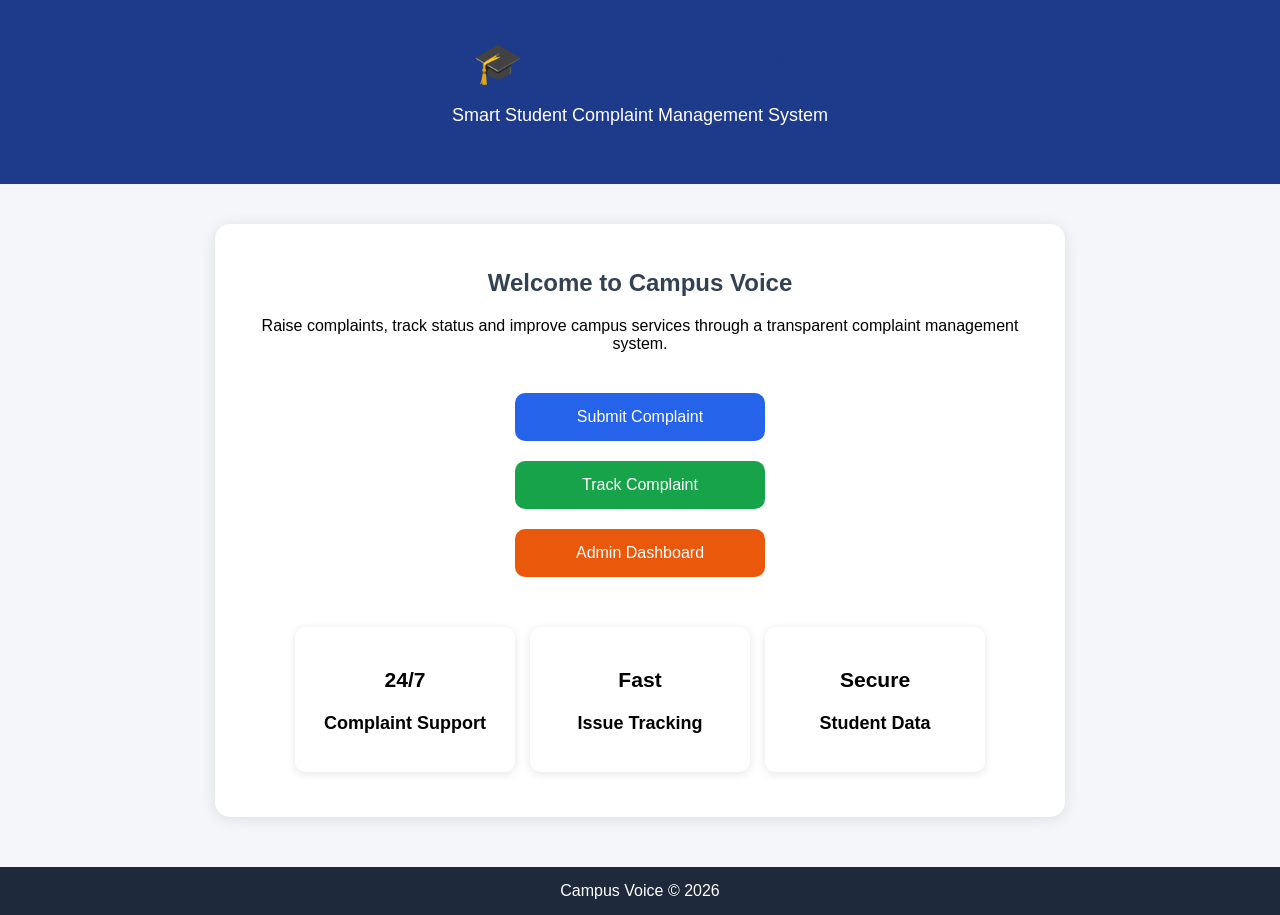
<file: index.html>
<!DOCTYPE html><html><head>
    <title>Campus Voice</title>
    <link rel="stylesheet" href="style.css"><style>

    body{
        font-family:Arial,sans-serif;
        background:#f4f6f9;
        margin:0;
        text-align:center;
    }

    .header{
        background:#1e3a8a;
        color:white;
        padding:40px;
    }

    .header h1{
        margin:0;
        font-size:40px;
    }

    .header p{
        font-size:18px;
    }

    .container{
        margin-top:40px;
    }

    .buttons{
        margin-top:30px;
    }

    button{
        width:250px;
        padding:15px;
        margin:10px;
        border:none;
        border-radius:10px;
        font-size:16px;
        cursor:pointer;
    }

    .btn1{
        background:#2563eb;
        color:white;
    }

    .btn2{
        background:#16a34a;
        color:white;
    }

    .btn3{
        background:#ea580c;
        color:white;
    }

    .stats{
        display:flex;
        justify-content:center;
        flex-wrap:wrap;
        gap:15px;
        margin-top:40px;
    }

    .card{
        background:white;
        width:180px;
        padding:20px;
        border-radius:10px;
        box-shadow:0 2px 10px rgba(0,0,0,0.1);
    }

    .footer{
        margin-top:50px;
        background:#1e293b;
        color:white;
        padding:15px;
    }

</style>

</head><body><div class="header"><h1>🎓 Campus Voice</h1>

<p>Smart Student Complaint Management System</p>

</div><div class="container"><h2>Welcome to Campus Voice</h2>

<p>
    Raise complaints, track status and improve campus services
    through a transparent complaint management system.
</p>

<div class="buttons">

    <a href="Complaint.html">
        <button class="btn1">Submit Complaint</button>
    </a>

    <br>

    <a href="track.html">
        <button class="btn2">Track Complaint</button>
    </a>

    <br>

    <a href="Admin.html">
        <button class="btn3">Admin Dashboard</button>
    </a>

</div>

<div class="stats">

    <div class="card">
        <h3>24/7</h3>
        <p>Complaint Support</p>
    </div>

    <div class="card">
        <h3>Fast</h3>
        <p>Issue Tracking</p>
    </div>

    <div class="card">
        <h3>Secure</h3>
        <p>Student Data</p>
    </div>

</div>

</div><div class="footer">Campus Voice © 2026

</div></body></html>
</file>
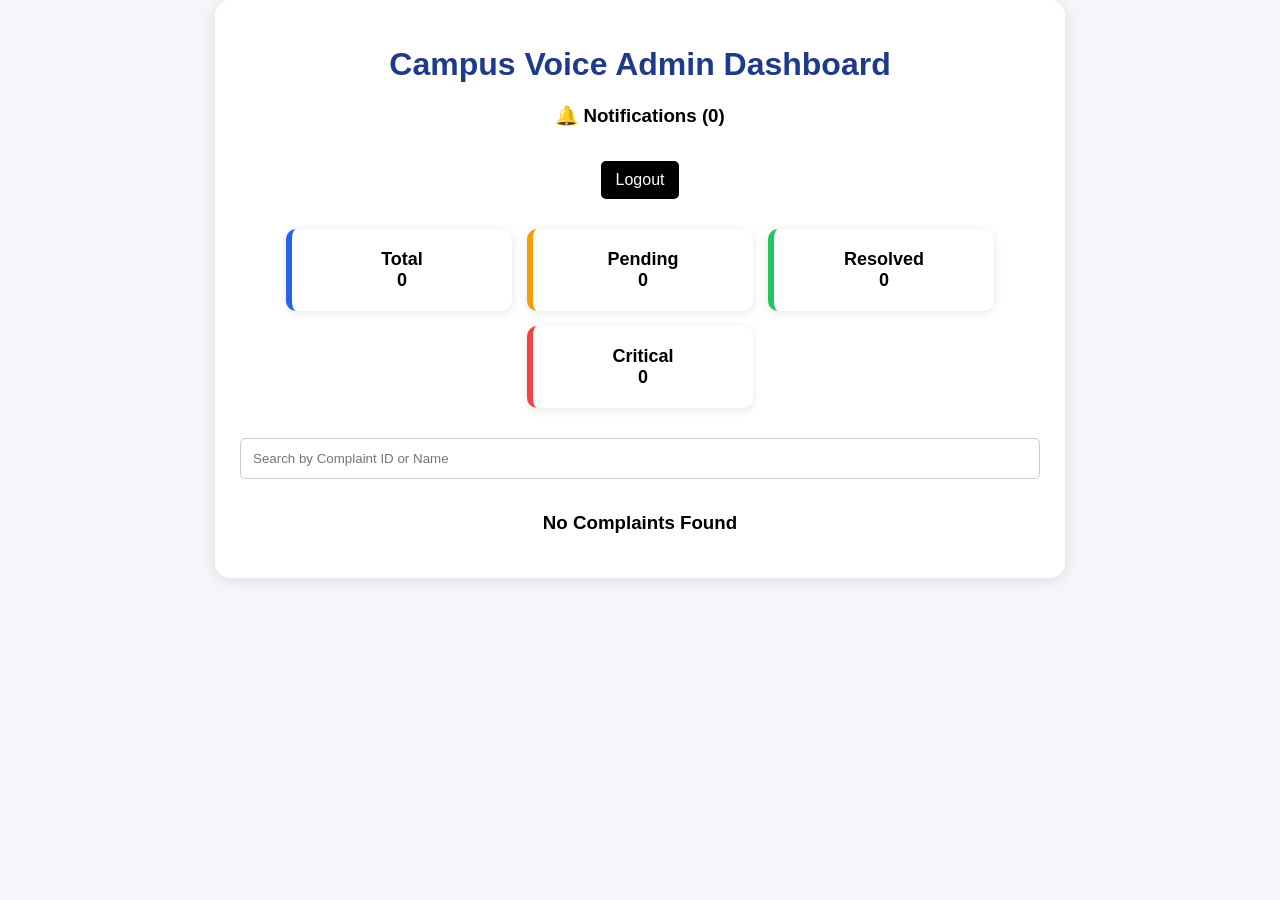
<file: admin.html>
<!DOCTYPE html><html>
<head>
    <title>Admin Dashboard</title>
    <link rel="stylesheet" href="style.css"><style>
    body{
        font-family:Arial,sans-serif;
        background:#f4f6f9;
        margin:0;
    }

    .container{
        width:90%;
        margin:auto;
        text-align:center;
    }

    h1{
        color:#1e3a8a;
    }

    .stats{
        display:flex;
        justify-content:center;
        flex-wrap:wrap;
        gap:15px;
        margin:20px 0;
    }

    .card{
        background:white;
        padding:20px;
        width:180px;
        border-radius:10px;
        box-shadow:0 2px 10px rgba(0,0,0,0.1);
        font-weight:bold;
    }

    .total{
        border-left:6px solid blue;
    }

    .pending{
        border-left:6px solid orange;
    }

    .resolved{
        border-left:6px solid green;
    }

    .critical{
        border-left:6px solid red;
    }

    input{
        width:60%;
        padding:12px;
        border-radius:5px;
        border:1px solid #ccc;
    }

    .complaint-box{
        background:white;
        margin-top:15px;
        padding:20px;
        border-radius:10px;
        text-align:left;
        box-shadow:0 2px 10px rgba(0,0,0,0.1);
    }

    .resolve-btn{
        background:green;
        color:white;
        border:none;
        padding:8px 12px;
        border-radius:5px;
        cursor:pointer;
    }

    .delete-btn{
        background:red;
        color:white;
        border:none;
        padding:8px 12px;
        border-radius:5px;
        cursor:pointer;
    }

    .logout-btn{
        background:black;
        color:white;
        border:none;
        padding:10px 15px;
        border-radius:5px;
        cursor:pointer;
        margin-bottom:10px;
    }

    .status-pending{
        color:orange;
        font-weight:bold;
    }

    .status-resolved{
        color:green;
        font-weight:bold;
    }

    .priority-critical{
        color:red;
        font-weight:bold;
    }
</style>

</head><body><div class="container"><h1>Campus Voice Admin Dashboard</h1>
    <h3 id="notificationCount">
🔔 Notifications (0)
</h3>
    <div id="notificationList"></div>

<button class="logout-btn" onclick="logout()">Logout</button>

<div class="stats">
    <div class="card total" id="total"></div>
    <div class="card pending" id="pending"></div>
    <div class="card resolved" id="resolved"></div>
    <div class="card critical" id="critical"></div>
</div>

<input type="text"
       id="search"
       placeholder="Search by Complaint ID or Name"
       onkeyup="searchComplaint()">

<div id="complaintsContainer"></div>

</div><script>

let data = JSON.parse(localStorage.getItem("complaints")) || [];

let container = document.getElementById("complaintsContainer");
    let notifications =
JSON.parse(localStorage.getItem("notifications")) || [];

document.getElementById("notificationCount").innerHTML =
"🔔 Notifications (" + notifications.length + ")";
    document.getElementById("notificationList").innerHTML =
notifications.map(n =>
"<p>🔔 " + n + "</p>"
).join("");

function renderComplaints(list = data){

    container.innerHTML = "";

    let pendingCount =
        data.filter(c => c.status !== "Resolved").length;

    let resolvedCount =
        data.filter(c => c.status === "Resolved").length;

    let criticalCount =
        data.filter(c => c.priority === "Critical").length;

    document.getElementById("total").innerHTML =
        "Total<br>" + data.length;

    document.getElementById("pending").innerHTML =
        "Pending<br>" + pendingCount;

    document.getElementById("resolved").innerHTML =
        "Resolved<br>" + resolvedCount;

    document.getElementById("critical").innerHTML =
        "Critical<br>" + criticalCount;

    if(list.length === 0){
        container.innerHTML =
        "<h3>No Complaints Found</h3>";
        return;
    }

    list.forEach((c,index)=>{

        let statusClass =
            c.status === "Resolved"
            ? "status-resolved"
            : "status-pending";

        let priorityClass =
            c.priority === "Critical"
            ? "priority-critical"
            : "";

        container.innerHTML += `

        <div class="complaint-box">

            <h3>${c.id}</h3>

            <p><b>Name:</b> ${c.name}</p>

            <p><b>Register No:</b> ${c.regno || "-"}</p>

            <p><b>Department:</b> ${c.dept}</p>

            <p><b>Category:</b> ${c.category}</p>

            <p class="${priorityClass}">
                <b>Priority:</b> ${c.priority}
            </p>

            <p class="${statusClass}">
                <b>Status:</b> ${c.status}
            </p>

            <p><b>Date:</b> ${c.date || "-"}</p>

            <p><b>Photo:</b> ${c.photo || "No Photo"}</p>

            <p><b>Complaint:</b></p>

            <p>${c.complaint}</p>

           <select onchange="updateStatus(${index}, this.value)">
   <option value="Submitted" ${c.status=="Submitted"?"selected":""}>Submitted</option>
<option value="Assigned" ${c.status=="Assigned"?"selected":""}>Assigned</option>
<option value="In Progress" ${c.status=="In Progress"?"selected":""}>In Progress</option>
<option value="Resolved" ${c.status=="Resolved"?"selected":""}>Resolved</option>
<option value="Closed" ${c.status=="Closed"?"selected":""}>Closed</option>
</select><br><br>

<button class="delete-btn"
onclick="deleteComplaint(${index})">
Delete
</button>

        </div>

        `;
    });
}

function searchComplaint(){

    let keyword =
    document.getElementById("search")
    .value.toLowerCase();

    let filtered = data.filter(c =>
        c.id.toLowerCase().includes(keyword) ||
        c.name.toLowerCase().includes(keyword)
    );

    renderComplaints(filtered);
}

function updateStatus(index,status){

    data[index].status = status;
   let notifications =
JSON.parse(localStorage.getItem("notifications")) || [];

notifications.push(
"Complaint " + data[index].id + " changed to " + status
);

localStorage.setItem(
"notifications",
JSON.stringify(notifications)
); 

    localStorage.setItem(
        "complaints",
        JSON.stringify(data)
    );

    renderComplaints();
}

function deleteComplaint(index){

    data.splice(index,1);

    localStorage.setItem(
        "complaints",
        JSON.stringify(data)
    );

    renderComplaints();
}

function logout(){

    localStorage.removeItem("role");

    window.location.href = "login.html";
}

renderComplaints();

</script></body>
</html>
</file>
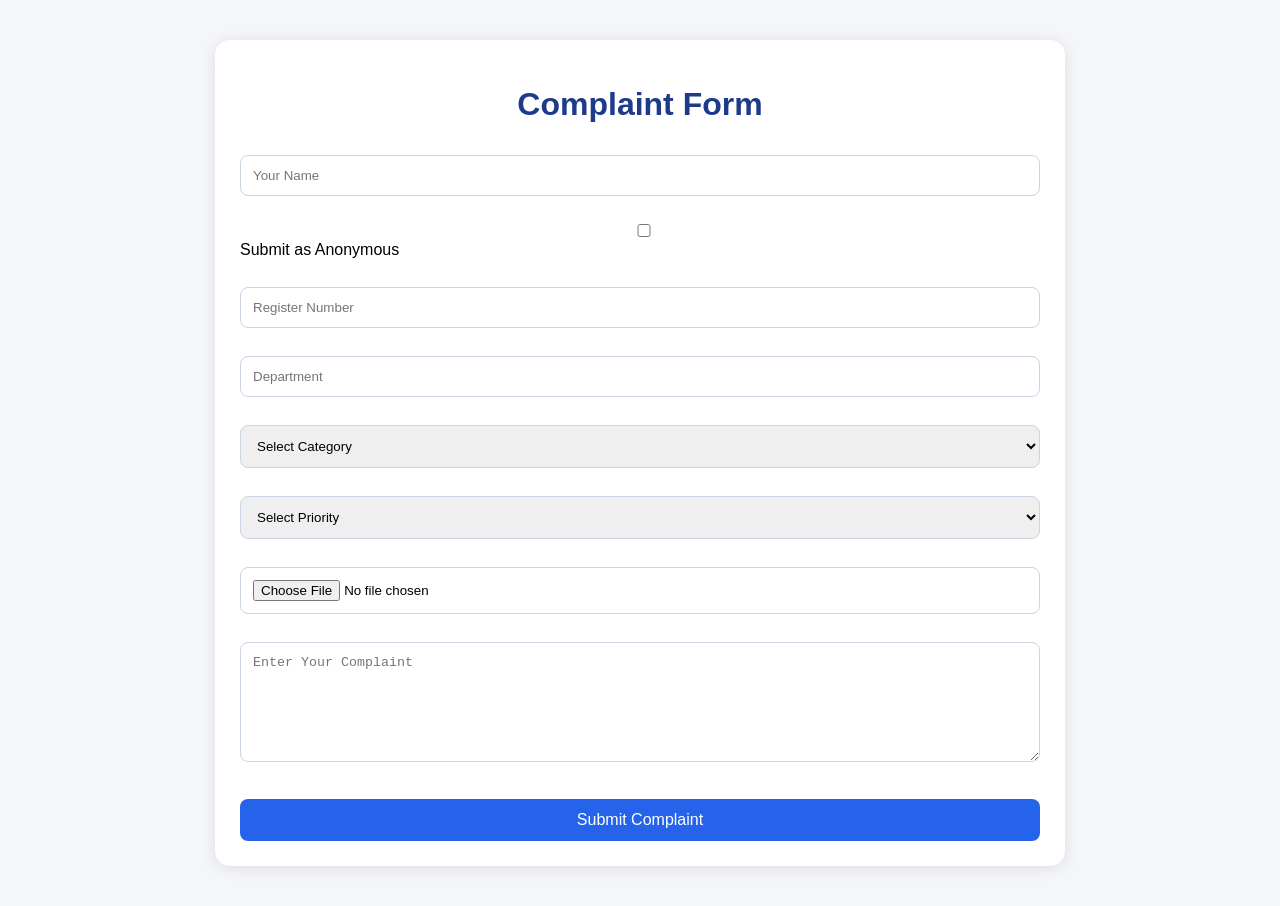
<file: complaint.html>
<!DOCTYPE html><html><head>
    <title>Complaint Form</title>
    <link rel="stylesheet" href="style.css">
</head><body><div class="container"><h1>Complaint Form</h1>

<input type="text" id="name" placeholder="Your Name">

<br><br>

<label>
    <input type="checkbox" id="anonymous">
    Submit as Anonymous
</label>

<br><br>

<input type="text" id="regno" placeholder="Register Number">

<br><br>

<input type="text" id="dept" placeholder="Department">

<br><br>

<select id="category">
    <option value="">Select Category</option>
    <option>Infrastructure</option>
    <option>Hostel</option>
    <option>Transport</option>
    <option>Canteen</option>
    <option>Library</option>
    <option>Wi-Fi/Internet</option>
    <option>Classroom Facilities</option>
    <option>Faculty Related</option>
    <option>Others</option>
</select>

<br><br>

<select id="priority">
    <option value="">Select Priority</option>
    <option>Low</option>
    <option>Medium</option>
    <option>High</option>
    <option>Critical</option>
</select>

<br><br>

<input type="file" id="photo" accept="image/*">

<br><br>

<textarea id="complaint" placeholder="Enter Your Complaint"></textarea>

<br><br>

<button onclick="submitComplaint()">Submit Complaint</button>

</div><script>

function submitComplaint() {

    let anonymous = document.getElementById("anonymous").checked;

    let name = anonymous
        ? "Anonymous"
        : document.getElementById("name").value;

    let regno = document.getElementById("regno").value;
    let dept = document.getElementById("dept").value;
    let category = document.getElementById("category").value;
    let priority = document.getElementById("priority").value;
    let complaint = document.getElementById("complaint").value;

    if(regno === "" || dept === "" || category === "" || priority === "" || complaint === "") {
        alert("Please fill all fields");
        return;
    }

    let oldData = JSON.parse(localStorage.getItem("complaints")) || [];

    let newId = "CV-" + String(oldData.length + 1).padStart(3, "0");

    let photoFile = document.getElementById("photo").files[0];
    let photoName = photoFile ? photoFile.name : "No Photo";

    let data = {
        id: newId,
        name,
        regno,
        dept,
        category,
        priority,
        complaint,
        photo: photoName,
        status: "Submitted",
        date: new Date().toLocaleDateString()
    };

    oldData.push(data);
     let notifications =
JSON.parse(localStorage.getItem("notifications")) || [];

notifications.push(
"New Complaint Submitted : " + newId
);

localStorage.setItem(
"notifications",
JSON.stringify(notifications)
);

    localStorage.setItem("complaints", JSON.stringify(oldData));

    alert("Complaint Submitted Successfully!\nComplaint ID: " + newId);

    document.getElementById("name").value = "";
    document.getElementById("regno").value = "";
    document.getElementById("dept").value = "";
    document.getElementById("category").value = "";
    document.getElementById("priority").value = "";
    document.getElementById("complaint").value = "";
    document.getElementById("photo").value = "";
    document.getElementById("anonymous").checked = false;
}

</script></body>
</html>
</file>
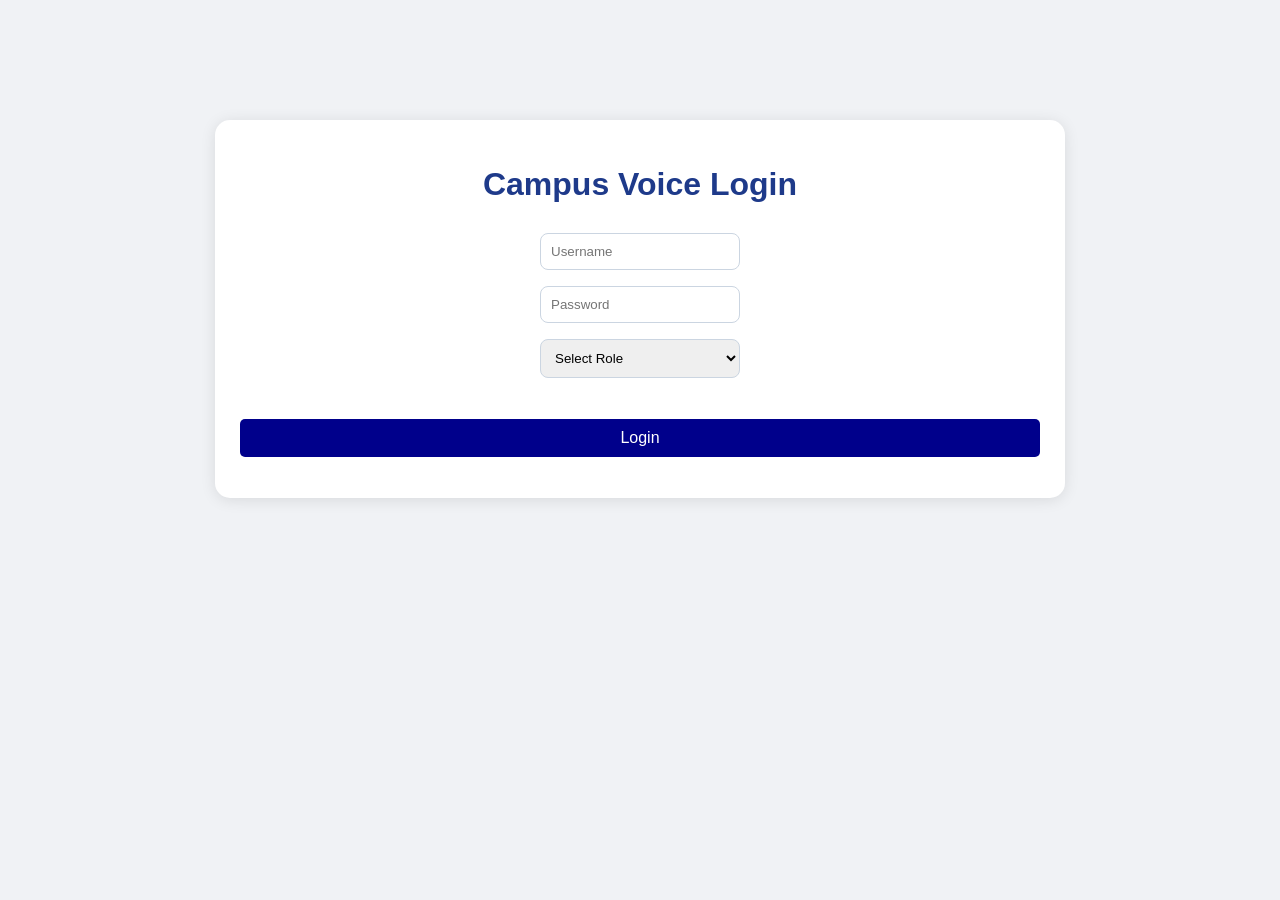
<file: login.html>
<!DOCTYPE html>
<html>
<head>
    <title>Login</title>
    <link rel="stylesheet" href="style.css">

    <style>
        body{
            font-family: Arial;
            text-align: center;
            background: #f0f2f5;
        }

        .container{
            margin-top: 120px;
        }

        input, select{
            padding: 10px;
            width: 200px;
            margin: 8px;
        }

        button{
            padding: 10px 20px;
            background: darkblue;
            color: white;
            border: none;
            border-radius: 5px;
            cursor: pointer;
        }

        #msg{
            color:red;
        }
    </style>
</head>

<body>

<div class="container">

    <h1>Campus Voice Login</h1>

    <input type="text" id="username" placeholder="Username">
    <br>

    <input type="password" id="password" placeholder="Password">
    <br>

    <select id="role">
        <option value="">Select Role</option>
        <option value="student">Student</option>
        <option value="admin">HOD / Principal</option>
    </select>

    <br><br>

    <button onclick="login()">Login</button>

    <p id="msg"></p>

</div>

<script>
function login(){

    let user = document.getElementById("username").value;
    let pass = document.getElementById("password").value;
    let role = document.getElementById("role").value;

    if(user === "" || pass === "" || role === ""){
        document.getElementById("msg").innerHTML = "Fill all fields!";
        return;
    }

    // 🔐 save session
    localStorage.setItem("role", role);
    localStorage.setItem("user", user);

    if(role === "student"){
        window.location.href = "Complaint.html";
    }
    else if(role === "admin"){
        window.location.href = "Admin.html";
    }
}
</script>

</body>
</html>
</file>
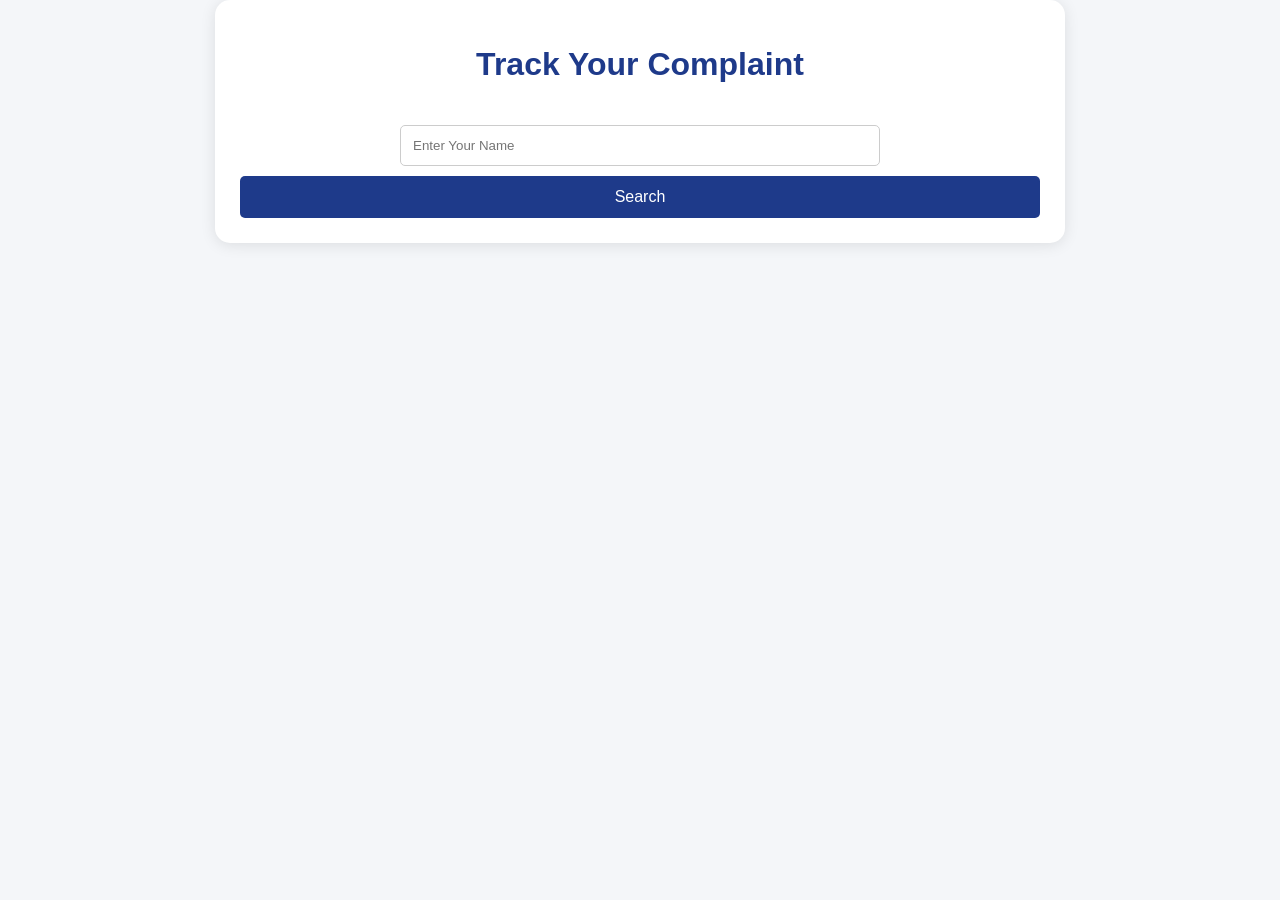
<file: track.html>
<!DOCTYPE html><html><head>
    <title>Track Complaint</title>
    <link rel="stylesheet" href="style.css"><style>

    body{
        font-family: Arial, sans-serif;
        background:#f4f6f9;
        text-align:center;
    }

    .container{
        width:80%;
        margin:auto;
    }

    input{
        width:60%;
        padding:12px;
        margin-top:20px;
        border:1px solid #ccc;
        border-radius:5px;
    }

    button{
        padding:12px 20px;
        margin-top:10px;
        background:#1e3a8a;
        color:white;
        border:none;
        border-radius:5px;
        cursor:pointer;
    }

    .box{
        background:white;
        margin-top:20px;
        padding:20px;
        border-radius:10px;
        text-align:left;
        box-shadow:0px 2px 10px rgba(0,0,0,0.1);
    }

    .submitted{
        color:white;
        background:#3498db;
        padding:5px 10px;
        border-radius:5px;
    }

    .pending{
        color:white;
        background:#f39c12;
        padding:5px 10px;
        border-radius:5px;
    }

    .resolved{
        color:white;
        background:#27ae60;
        padding:5px 10px;
        border-radius:5px;
    }

    .critical{
        color:red;
        font-weight:bold;
    }

</style>

</head><body><div class="container"><h1>Track Your Complaint</h1>

<input type="text" id="name" placeholder="Enter Your Name">

<br>

<button onclick="track()">Search</button>

<div id="result"></div>

</div><script>

function track(){

    let name = document.getElementById("name").value;

    let data = JSON.parse(localStorage.getItem("complaints")) || [];

    let resultDiv = document.getElementById("result");

    resultDiv.innerHTML = "";

    let found = data.filter(c =>
        c.name.toLowerCase() === name.toLowerCase()
    );

    if(found.length === 0){

        resultDiv.innerHTML =
        "<h3>No Complaints Found</h3>";

        return;
    }

    found.forEach(c => {

       let statusClass = "submitted";

if(
   c.status === "Assigned" ||
   c.status === "In Progress"
){
    statusClass = "pending";
}

if(
   c.status === "Resolved" ||
   c.status === "Closed"
){
    statusClass = "resolved";
}

        let priorityStyle = "";

        if(c.priority === "Critical"){
            priorityStyle = "critical";
        }

        resultDiv.innerHTML += `

        <div class="box">

            <h3>Complaint ID: ${c.id}</h3>

            <p><b>Name:</b> ${c.name}</p>

            <p><b>Register No:</b> ${c.regno || "-"}</p>

            <p><b>Department:</b> ${c.dept}</p>

            <p><b>Category:</b> ${c.category}</p>

            <p class="${priorityStyle}">
                <b>Priority:</b> ${c.priority}
            </p>

            <p>
                <b>Status:</b>
                <span class="${statusClass}">
                    ${c.status}
                </span>
            </p>

            <p><b>Date:</b> ${c.date || "-"}</p>

            <p><b>Complaint:</b></p>

            <p>${c.complaint}</p>
            <p><b>Timeline:</b></p>

<p>
✅ Submitted <br>
${c.status=="Assigned" || c.status=="In Progress" || c.status=="Resolved" || c.status=="Closed" ? "✅ Assigned" : "⭕ Assigned"} <br>
${c.status=="In Progress" || c.status=="Resolved" || c.status=="Closed" ? "✅ In Progress" : "⭕ In Progress"} <br>
${c.status=="Resolved" || c.status=="Closed" ? "✅ Resolved" : "⭕ Resolved"} <br>
${c.status=="Closed" ? "✅ Closed" : "⭕ Closed"}
</p>

        </div>

        `;
    });

}

</script></body></html>
</file>
<file: style.css>
body{
background:#f4f6f9;
font-family:Arial, sans-serif;
margin:0;
padding:0;
}

/* MAIN CONTAINER */
.container{
width:90%;
max-width:800px;
background:white;
margin:40px auto;
padding:25px;
border-radius:15px;
box-shadow:0 2px 15px rgba(0,0,0,0.1);
}

/* HEADINGS */
h1{
color:#1e3a8a;
text-align:center;
}

h2{
color:#334155;
text-align:center;
}

/* INPUTS */
input,
textarea,
select{
width:100%;
padding:12px;
margin-top:10px;
border-radius:8px;
border:1px solid #cbd5e1;
box-sizing:border-box;
}

/* TEXTAREA */
textarea{
min-height:120px;
resize:vertical;
}

/* BUTTON */
button{
width:100%;
padding:12px;
background:#2563eb;
color:white;
border:none;
border-radius:8px;
margin-top:15px;
cursor:pointer;
font-size:16px;
}

/* BUTTON EFFECT */
button:hover{
opacity:0.95;
transform:scale(1.02);
transition:0.2s;
}

/* DASHBOARD CARDS */
.stats{
display:flex;
justify-content:center;
flex-wrap:wrap;
gap:15px;
margin:20px 0;
}

.card{
background:white;
padding:20px;
width:180px;
border-radius:10px;
box-shadow:0 2px 10px rgba(0,0,0,0.1);
font-size:18px;
font-weight:bold;
text-align:center;
}

.card.total{
border-left:6px solid #2563eb;
}

.card.pending{
border-left:6px solid #f59e0b;
}

.card.resolved{
border-left:6px solid #22c55e;
}

.card.critical{
border-left:6px solid #ef4444;
}

/* COMPLAINT BOX */
.complaint-box{
background:white;
border-radius:10px;
padding:20px;
margin:15px 0;
text-align:left;
box-shadow:0 2px 10px rgba(0,0,0,0.1);
}

/* STATUS COLORS */
.status-pending{
color:#f59e0b;
font-weight:bold;
}

.status-resolved{
color:#22c55e;
font-weight:bold;
}

.priority-critical{
color:#ef4444;
font-weight:bold;
}

/* ACTION BUTTONS */
.resolve-btn{
background:#22c55e;
color:white;
border:none;
padding:8px 12px;
border-radius:5px;
cursor:pointer;
width:auto;
}

.delete-btn{
background:#ef4444;
color:white;
border:none;
padding:8px 12px;
border-radius:5px;
cursor:pointer;
width:auto;
}

.logout-btn{
background:#0f172a;
color:white;
border:none;
padding:10px 15px;
border-radius:5px;
cursor:pointer;
width:auto;
}

/* SEARCH BOX */
#search{
width:100%;
margin-bottom:15px;
}

/* MOBILE RESPONSIVE */
@media (max-width:768px){

.container{
    width:95%;
    margin:20px auto;
}

.stats{
    flex-direction:column;
    align-items:center;
}

.card{
    width:90%;
}

.complaint-box{
    font-size:14px;
}

}
</file>
